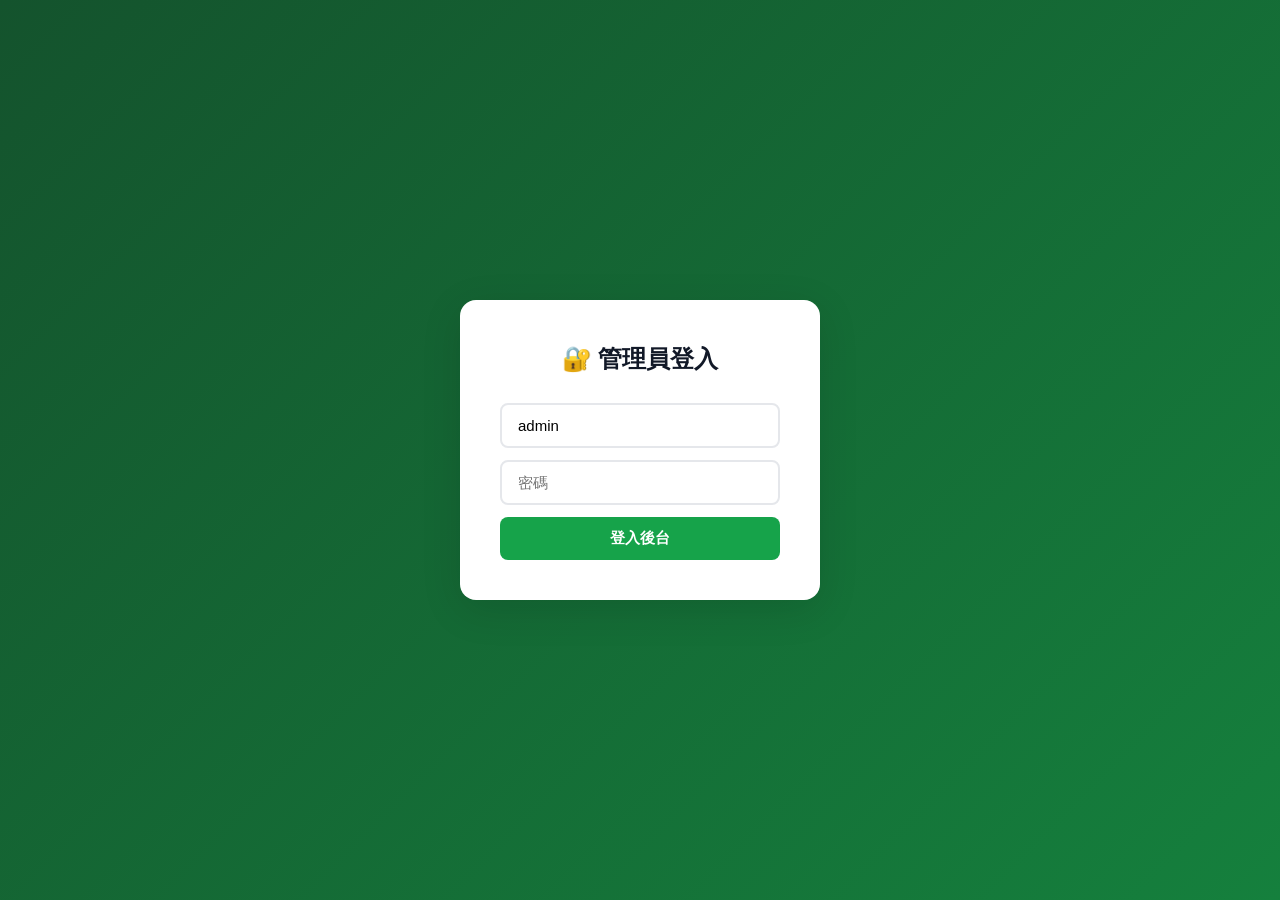
<file: admin/index.html>
<!DOCTYPE html>
<html lang="zh-TW">
<head>
  <meta charset="UTF-8">
  <meta name="viewport" content="width=device-width, initial-scale=1.0">
  <title>管理後台 - 環湖幸福果</title>
  <link rel="stylesheet" href="../css/style.css">
  <style>
    body { padding-top: 0; background: var(--gray-50); }
    .admin-layout { display: flex; min-height: 100vh; }
    .admin-sidebar {
      width: 240px;
      background: var(--dark);
      color: var(--white);
      padding: 24px 0;
      flex-shrink: 0;
    }
    .admin-sidebar h2 { padding: 0 24px; font-size: 18px; margin-bottom: 24px; }
    .admin-sidebar nav a {
      display: block;
      padding: 12px 24px;
      color: rgba(255,255,255,0.6);
      text-decoration: none;
      font-size: 14px;
      transition: all 0.2s;
      cursor: pointer;
    }
    .admin-sidebar nav a:hover, .admin-sidebar nav a.active {
      color: var(--white);
      background: rgba(255,255,255,0.08);
    }
    .admin-main { flex: 1; padding: 32px; overflow-y: auto; }
    .admin-header { margin-bottom: 32px; }
    .admin-header h1 { font-size: 28px; }
    .admin-header p { color: var(--gray-500); }
    .admin-grid {
      display: grid;
      grid-template-columns: repeat(auto-fit, minmax(200px, 1fr));
      gap: 20px;
      margin-bottom: 32px;
    }
    .admin-card {
      background: var(--white);
      border-radius: var(--radius-sm);
      padding: 24px;
      box-shadow: 0 1px 4px rgba(0,0,0,0.06);
    }
    .admin-card .label { font-size: 13px; color: var(--gray-500); margin-bottom: 8px; }
    .admin-card .value { font-size: 28px; font-weight: 800; }
    .admin-table {
      width: 100%;
      background: var(--white);
      border-radius: var(--radius-sm);
      overflow: hidden;
      box-shadow: 0 1px 4px rgba(0,0,0,0.06);
    }
    .admin-table th, .admin-table td {
      padding: 14px 16px;
      text-align: left;
      font-size: 14px;
      border-bottom: 1px solid var(--gray-100);
    }
    .admin-table th {
      background: var(--gray-50);
      font-weight: 600;
      color: var(--gray-700);
      font-size: 13px;
      text-transform: uppercase;
    }
    .admin-table tr:hover td { background: var(--gray-50); }
    .admin-section { margin-bottom: 32px; }
    .admin-section h2 { font-size: 20px; margin-bottom: 16px; }
    .status-select {
      padding: 6px 10px;
      border-radius: 6px;
      border: 1px solid var(--gray-200);
      font-size: 13px;
      background: var(--white);
    }
    .login-overlay {
      position: fixed;
      inset: 0;
      background: linear-gradient(135deg, var(--green-900), var(--green-700));
      display: flex;
      align-items: center;
      justify-content: center;
      z-index: 9999;
    }
    .login-box {
      background: var(--white);
      padding: 40px;
      border-radius: var(--radius);
      width: 360px;
      box-shadow: var(--shadow-lg);
    }
    .login-box h2 { text-align: center; margin-bottom: 24px; }
    .login-box input { width: 100%; padding: 12px 16px; margin-bottom: 12px; border: 2px solid var(--gray-200); border-radius: var(--radius-sm); font-size: 15px; }
    .login-box input:focus { outline: none; border-color: var(--green-500); }
    .login-box .btn { width: 100%; }
    .login-error { color: #ef4444; font-size: 14px; text-align: center; margin-bottom: 12px; display: none; }
    .hidden { display: none; }
    .edit-inline {
      border: 1px solid var(--gray-200);
      border-radius: 6px;
      padding: 6px 10px;
      font-size: 14px;
      width: 80px;
    }
    .btn-icon-sm {
      background: none;
      border: 1px solid var(--gray-200);
      border-radius: 6px;
      width: 30px;
      height: 30px;
      cursor: pointer;
      font-size: 14px;
    }
    .btn-icon-sm:hover { background: var(--gray-100); }
    .back-link {
      display: inline-block;
      margin-bottom: 16px;
      color: var(--green-600);
      text-decoration: none;
      font-size: 14px;
    }
    .back-link:hover { text-decoration: underline; }
  </style>
</head>
<body>
  <div class="login-overlay" id="loginOverlay">
    <div class="login-box">
      <h2>🔐 管理員登入</h2>
      <div class="login-error" id="loginError">帳號或密碼錯誤</div>
      <form onsubmit="handleAdminLogin(event)">
        <input type="text" placeholder="管理員帳號" id="adminUser" value="admin" required>
        <input type="password" placeholder="密碼" id="adminPass" required>
        <button type="submit" class="btn btn-primary">登入後台</button>
      </form>
    </div>
  </div>

  <div class="admin-layout hidden" id="adminPanel">
    <aside class="admin-sidebar">
      <h2>🥑 管理後台</h2>
      <nav>
        <a class="active" onclick="switchAdminTab('dashboard')" data-tab="dashboard">📊 儀表板</a>
        <a onclick="switchAdminTab('orders')" data-tab="orders">📦 訂單管理</a>
        <a onclick="switchAdminTab('products')" data-tab="products">🥑 商品管理</a>
        <a onclick="switchAdminTab('users')" data-tab="users">👥 會員管理</a>
        <a onclick="handleAdminLogout()" style="margin-top:24px;color:#ef4444">🚪 登出</a>
      </nav>
    </aside>
    <main class="admin-main" id="adminMain"></main>
  </div>

  <div class="toast" id="toast"></div>
  <script src="../js/app.js"></script>
  <script>
    const ADMIN_USER = 'admin';
    const ADMIN_PASS = 'avocado888';

    PRODUCTS = DB.get('products', null) || [...DEFAULT_PRODUCTS];

    function showToast(msg) {
      const t = document.getElementById('toast');
      t.textContent = msg;
      t.classList.add('show');
      setTimeout(() => t.classList.remove('show'), 2500);
    }

    function handleAdminLogin(e) {
      e.preventDefault();
      const user = document.getElementById('adminUser').value;
      const pass = document.getElementById('adminPass').value;
      if (user === ADMIN_USER && pass === ADMIN_PASS) {
        document.getElementById('loginOverlay').classList.add('hidden');
        document.getElementById('adminPanel').classList.remove('hidden');
        sessionStorage.setItem('avo_admin', '1');
        renderDashboard();
      } else {
        document.getElementById('loginError').style.display = 'block';
      }
    }

    if (sessionStorage.getItem('avo_admin') === '1') {
      document.getElementById('loginOverlay').classList.add('hidden');
      document.getElementById('adminPanel').classList.remove('hidden');
    }

    function handleAdminLogout() {
      sessionStorage.removeItem('avo_admin');
      document.getElementById('loginOverlay').classList.remove('hidden');
      document.getElementById('adminPanel').classList.add('hidden');
    }

    function switchAdminTab(tab) {
      document.querySelectorAll('.admin-sidebar nav a').forEach(a => a.classList.remove('active'));
      document.querySelector(`[data-tab="${tab}"]`).classList.add('active');
      if (tab === 'dashboard') renderDashboard();
      else if (tab === 'orders') renderAdminOrders();
      else if (tab === 'products') renderAdminProducts();
      else if (tab === 'users') renderAdminUsers();
    }

    async function syncMembersFromGS() {
      if (!getGsUrl()) { showToast('請先設定 Google Sheets 網址'); return; }
      const members = await GS.getMembers();
      if (members && members.length > 0) {
        let users = getUsers();
        members.forEach(m => { if (!users.find(u => u.email === m.email)) users.push(m); });
        DB.set('users', users);
        showToast(`同步 ${members.length} 位會員`);
        renderAdminUsers();
      } else {
        showToast('無會員資料或同步失敗');
      }
    }

    function getOrders() { return DB.get('orders', []); }
    function saveOrders(orders) { DB.set('orders', orders); }
    function getUsers() { return DB.get('users', []); }

    function getGsUrl() { return DB.get('gsApiUrl', ''); }
    function setGsUrl(url) { DB.set('gsApiUrl', url); }

    async function syncOrdersFromGS() {
      const url = getGsUrl();
      if (!url) return false;
      const orders = await GS.getOrders();
      if (orders) { saveOrders(orders); return true; }
      return false;
    }

    function renderDashboard() {
      const orders = getOrders();
      const users = getUsers();
      const totalRevenue = orders.reduce((s, o) => s + (o.total || 0), 0);
      const pendingOrders = orders.filter(o => o.status === 'pending').length;
      const gsUrl = getGsUrl();
      document.getElementById('adminMain').innerHTML = `
        <div class="admin-header">
          <h1>📊 儀表板</h1>
          <p>環湖幸福果管理後台</p>
          <div style="margin-top:12px;display:flex;gap:8px;align-items:center;flex-wrap:wrap">
            <input type="text" id="gsUrlInput" placeholder="Google Apps Script 網址" value="${gsUrl}"
              style="flex:1;min-width:200px;padding:8px 12px;border:2px solid var(--gray-200);border-radius:6px;font-size:14px">
             <button type="button" class="btn btn-sm btn-primary" onclick="saveGsUrl()">💾 設定</button>
            <button type="button" class="btn btn-sm ${gsUrl ? 'btn-primary' : 'btn-outline'}" onclick="doSync()">🔄 同步訂單</button>
          </div>
        </div>
        <div class="admin-grid">
          <div class="admin-card"><div class="label">總訂單數</div><div class="value">${orders.length}</div></div>
          <div class="admin-card"><div class="label">待處理訂單</div><div class="value" style="color:#f59e0b">${pendingOrders}</div></div>
          <div class="admin-card"><div class="label">總營業額</div><div class="value" style="color:var(--green-600)">NT$${totalRevenue.toLocaleString()}</div></div>
          <div class="admin-card"><div class="label">會員數</div><div class="value">${users.length}</div></div>
        </div>
        <div class="admin-section">
          <h2>最新訂單</h2>
          ${renderOrderTable(orders.slice(0, 5))}
        </div>
      `;
    }

    function saveGsUrl() {
      const url = document.getElementById('gsUrlInput').value.trim();
      if (!url) { showToast('請輸入網址'); return; }
      setGsUrl(url);
      showToast('✅ 儲存成功');
    }

    async function doSync() {
      const ok = await syncOrdersFromGS();
      if (ok) {
        const members = await GS.getMembers();
        if (members && members.length > 0) {
          let users = getUsers();
          members.forEach(m => { if (!users.find(u => u.email === m.email)) users.push(m); });
          DB.set('users', users);
        }
        showToast('✅ 同步成功');
      } else showToast('❌ 同步失敗，請確認網址是否正確');
      renderDashboard();
    }

    function renderOrderTable(orders) {
      if (orders.length === 0) return '<p style="color:var(--gray-500)">暫無訂單</p>';
      return `<table class="admin-table">
        <thead><tr>
          <th>訂單編號</th><th>客戶</th><th>金額</th><th>付款</th><th>日期</th><th>狀態</th><th>操作</th>
        </tr></thead>
        <tbody>${orders.map(o => {
          const payLabels = { linepay: 'Line Pay', credit: '信用卡', transfer: '轉帳', cod: '貨到付款' };
          const statusOpts = ['pending', 'confirmed', 'shipped', 'delivered', 'cancelled'];
          return `<tr>
            <td><strong>${o.id}</strong></td>
            <td>${o.delivery?.name || o.user?.name || '-'}</td>
            <td>NT$${(o.total || 0).toLocaleString()}</td>
            <td>${payLabels[o.delivery?.payment] || '-'}</td>
            <td style="font-size:13px;color:var(--gray-500)">${new Date(o.createdAt).toLocaleDateString('zh-TW')}</td>
            <td>
              <select class="status-select" onchange="updateOrderStatus('${o.id}', this.value)">
                ${statusOpts.map(s => `<option value="${s}" ${o.status === s ? 'selected' : ''}>${statusLabel(s)}</option>`).join('')}
              </select>
            </td>
            <td><button class="btn btn-sm btn-outline" onclick="viewOrderDetail('${o.id}')">詳情</button></td>
          </tr>`;
        }).join('')}</tbody>
      </table>`;
    }

    function statusLabel(s) {
      return { pending: '待確認', confirmed: '已確認', shipped: '運送中', delivered: '已送達', cancelled: '已取消' }[s] || s;
    }

    function updateOrderStatus(id, status) {
      let orders = getOrders();
      const order = orders.find(o => o.id === id);
      if (order) { order.status = status; saveOrders(orders); showToast('訂單狀態已更新'); }
      if (document.querySelector('[data-tab="orders"]')?.classList.contains('active')) renderAdminOrders();
      else renderDashboard();
    }

    function viewOrderDetail(id) {
      const orders = getOrders();
      const o = orders.find(x => x.id === id);
      if (!o) return;
      const payLabels = { linepay: 'Line Pay', credit: '信用卡', transfer: '銀行轉帳', cod: '貨到付款' };
      document.getElementById('adminMain').innerHTML = `
        <a class="back-link" onclick="renderAdminOrders()">← 返回訂單列表</a>
        <div class="admin-header"><h1>訂單詳情 #${o.id}</h1></div>
        <div class="admin-card" style="max-width:600px">
          <div style="margin-bottom:16px"><strong>狀態：</strong> <span class="order-status ${o.status}">${statusLabel(o.status)}</span></div>
          <div style="margin-bottom:8px"><strong>客戶：</strong> ${o.delivery?.name || o.user?.name || '-'}</div>
          <div style="margin-bottom:8px"><strong>電話：</strong> ${o.delivery?.phone || '-'}</div>
          <div style="margin-bottom:8px"><strong>Email：</strong> ${o.delivery?.email || o.user?.email || '-'}</div>
          <div style="margin-bottom:8px"><strong>地址：</strong> ${o.delivery?.address || '-'}</div>
          <div style="margin-bottom:8px"><strong>付款方式：</strong> ${payLabels[o.delivery?.payment] || '-'}</div>
          <div style="margin-bottom:8px"><strong>備註：</strong> ${o.delivery?.note || '無'}</div>
          <div style="margin-bottom:8px"><strong>訂購時間：</strong> ${new Date(o.createdAt).toLocaleString('zh-TW')}</div>
          <hr style="margin:16px 0;border:none;border-top:1px solid var(--gray-200)">
          <h4>訂購商品</h4>
          ${(o.items || []).map(item => `<div style="display:flex;justify-content:space-between;padding:6px 0"><span>${item.name} × ${item.qty}</span><span>NT$${(item.price * item.qty).toLocaleString()}</span></div>`).join('')}
          <hr style="margin:12px 0;border:none;border-top:1px solid var(--gray-200)">
          <div style="display:flex;justify-content:space-between;font-weight:700;font-size:18px"><span>總計</span><span style="color:var(--green-700)">NT$${(o.total || 0).toLocaleString()}</span></div>
        </div>
      `;
    }

    function renderAdminOrders() {
      const orders = getOrders();
      document.getElementById('adminMain').innerHTML = `
        <div class="admin-header"><h1>📦 訂單管理</h1><p>共 ${orders.length} 筆訂單</p></div>
        ${renderOrderTable(orders)}
      `;
    }

    function renderAdminProducts() {
      document.getElementById('adminMain').innerHTML = `
        <div class="admin-header"><h1>🥑 商品管理</h1><p>管理商品庫存與價格</p></div>
        <table class="admin-table">
          <thead><tr><th>商品</th><th>名稱</th><th>原價</th><th>售價</th><th>庫存</th><th>操作</th></tr></thead>
          <tbody>
            ${PRODUCTS.map(p => `
              <tr>
                <td style="font-size:28px">${p.emoji}</td>
                <td><strong>${p.name}</strong></td>
                <td><input class="edit-inline" type="number" value="${p.originPrice}" id="originPrice_${p.id}" onchange="updateProduct(${p.id})"></td>
                <td><input class="edit-inline" type="number" value="${p.price}" id="price_${p.id}" onchange="updateProduct(${p.id})"></td>
                <td><input class="edit-inline" type="number" value="${p.stock}" id="stock_${p.id}" onchange="updateProduct(${p.id})"></td>
                <td>
                  <button class="btn btn-sm btn-primary" onclick="resetProduct(${p.id})">重置</button>
                </td>
              </tr>
            `).join('')}
          </tbody>
        </table>
      `;
    }

    function updateProduct(id) {
      const p = PRODUCTS.find(x => x.id === id);
      if (!p) return;
      const originPrice = parseInt(document.getElementById(`originPrice_${id}`).value);
      const price = parseInt(document.getElementById(`price_${id}`).value);
      const stock = parseInt(document.getElementById(`stock_${id}`).value);
      if (originPrice > 0) p.originPrice = originPrice;
      if (price > 0) p.price = price;
      if (stock >= 0) p.stock = stock;
      DB.set('products', PRODUCTS);
      showToast(`${p.name} 已更新`);
    }

    function resetProduct(id) {
      const originals = [
        { id: 1, originPrice: 40, price: 30, stock: 200 },
        { id: 2, originPrice: 40, price: 30, stock: 150 },
        { id: 3, originPrice: 45, price: 35, stock: 150 },
        { id: 4, originPrice: 50, price: 40, stock: 120 },
        { id: 5, originPrice: 50, price: 40, stock: 100 },
        { id: 6, originPrice: 699, price: 550, stock: 30 }
      ];
      const orig = originals.find(x => x.id === id);
      const p = PRODUCTS.find(x => x.id === id);
      if (orig && p) {
        p.originPrice = orig.originPrice;
        p.price = orig.price;
        p.stock = orig.stock;
        document.getElementById(`originPrice_${id}`).value = orig.originPrice;
        document.getElementById(`price_${id}`).value = orig.price;
        document.getElementById(`stock_${id}`).value = orig.stock;
        DB.set('products', PRODUCTS);
        showToast(`${p.name} 已重置`);
      }
    }

    async function renderAdminUsers() {
      let users = getUsers();
      const gsUrl = getGsUrl();
      let gsMembers = [];
      if (gsUrl) {
        gsMembers = await GS.getMembers() || [];
      }
      const allEmails = new Set();
      const merged = [];
      gsMembers.forEach(m => {
        if (!allEmails.has(m.email)) {
          allEmails.add(m.email);
          merged.push({ ...m, source: '📊 試算表' });
        }
      });
      users.forEach(u => {
        if (!allEmails.has(u.email)) {
          allEmails.add(u.email);
          merged.push({ ...u, source: '💻 本機' });
        }
      });

      const orders = getOrders();
      const memberStats = {};
      orders.forEach(o => {
        const email = o.delivery?.email || o.user?.email || o.userId;
        if (!email) return;
        if (!memberStats[email]) memberStats[email] = { count: 0, total: 0 };
        memberStats[email].count++;
        memberStats[email].total += o.total || 0;
      });

      function getMemberBadge(count) {
        if (count >= 10) return '⭐ VIP';
        if (count >= 3) return '🌟 常客';
        if (count >= 1) return '🛒 已交易';
        return '📝 僅註冊';
      }

      document.getElementById('adminMain').innerHTML = `
        <div class="admin-header">
          <h1>👥 會員管理</h1>
          <p>共 ${merged.length} 位會員（試算表 ${gsMembers.length} 位）</p>
          <div style="margin-top:8px;display:flex;gap:8px;flex-wrap:wrap">
            <button type="button" class="btn btn-sm btn-primary" onclick="syncMembersFromGS()">🔄 同步會員</button>
            <input type="text" id="memberSearch" placeholder="🔍 搜尋會員名稱或 Email"
              style="flex:1;min-width:160px;padding:8px 12px;border:2px solid var(--gray-200);border-radius:6px;font-size:14px"
              oninput="filterMemberTable()">
          </div>
        </div>
        <table class="admin-table" id="memberTable">
          <thead><tr>
            <th>#</th><th>暱稱</th><th>電子郵件</th><th>訂單數</th><th>消費總額</th><th>等級</th><th>來源</th><th>註冊時間</th>
          </tr></thead>
          <tbody id="memberBody">
          </tbody>
        </table>
      `;
      window._mergedMembers = merged;
      window._memberStats = memberStats;
      filterMemberTable();
    }

    function filterMemberTable() {
      const q = (document.getElementById('memberSearch')?.value || '').toLowerCase();
      const merged = window._mergedMembers || [];
      const stats = window._memberStats || {};
      const filtered = merged.filter(u =>
        (u.name || '').toLowerCase().includes(q) || (u.email || '').toLowerCase().includes(q)
      );
      function getBadge(c) { if (c >= 10) return '⭐ VIP'; if (c >= 3) return '🌟 常客'; if (c >= 1) return '🛒 已交易'; return '📝 僅註冊'; }
      document.getElementById('memberBody').innerHTML = filtered.length === 0
        ? '<tr><td colspan="8" style="text-align:center;color:var(--gray-500)">查無會員</td></tr>'
        : filtered.map((u, i) => {
            const s = stats[u.email] || { count: 0, total: 0 };
            return `<tr>
              <td>${i + 1}</td>
              <td><strong>${u.name || '-'}</strong></td>
              <td>${u.email || '-'}</td>
              <td>${s.count}</td>
              <td>NT$${(s.total || 0).toLocaleString()}</td>
              <td>${getBadge(s.count)}</td>
              <td style="font-size:12px">${u.source || '-'}</td>
              <td style="color:var(--gray-500);font-size:13px">${u.createdAt ? new Date(u.createdAt).toLocaleDateString('zh-TW') : '-'}</td>
            </tr>`;
          }).join('');
    }

    async function initAdmin() {
      if (getGsUrl()) {
        await syncOrdersFromGS();
        await GS.getMembers().then(members => {
          if (members && members.length > 0) {
            let users = getUsers();
            members.forEach(m => { if (!users.find(u => u.email === m.email)) users.push(m); });
            DB.set('users', users);
          }
        });
      }
      renderDashboard();
    }
    initAdmin();
  </script>
</body>
</html>
</file>
<file: css/style.css>
* {
  margin: 0;
  padding: 0;
  box-sizing: border-box;
}

:root {
  --green-50: #f0fdf4;
  --green-100: #dcfce7;
  --green-200: #bbf7d0;
  --green-500: #22c55e;
  --green-600: #16a34a;
  --green-700: #15803d;
  --green-800: #166534;
  --green-900: #14532d;
  --dark: #1a1a2e;
  --gray-50: #f9fafb;
  --gray-100: #f3f4f6;
  --gray-200: #e5e7eb;
  --gray-300: #d1d5db;
  --gray-500: #6b7280;
  --gray-700: #374151;
  --gray-900: #111827;
  --white: #ffffff;
  --shadow: 0 4px 20px rgba(0,0,0,0.08);
  --shadow-lg: 0 10px 40px rgba(0,0,0,0.12);
  --radius: 16px;
  --radius-sm: 8px;
}

html { scroll-behavior: smooth; }

body {
  font-family: -apple-system, BlinkMacSystemFont, "Segoe UI", Roboto, sans-serif;
  color: var(--gray-900);
  line-height: 1.6;
  background: var(--white);
}

.container { max-width: 1200px; margin: 0 auto; padding: 0 20px; }

.btn {
  display: inline-flex;
  align-items: center;
  justify-content: center;
  gap: 8px;
  padding: 12px 28px;
  border: none;
  border-radius: var(--radius-sm);
  font-size: 15px;
  font-weight: 600;
  cursor: pointer;
  transition: all 0.2s;
  text-decoration: none;
}

.btn-primary {
  background: var(--green-600);
  color: var(--white);
}

.btn-primary:hover {
  background: var(--green-700);
  transform: translateY(-1px);
  box-shadow: 0 4px 12px rgba(22,163,74,0.3);
}

.btn-lg { padding: 16px 36px; font-size: 17px; }
.btn-sm { padding: 8px 16px; font-size: 13px; }
.btn-outline { background: transparent; border: 2px solid var(--green-600); color: var(--green-600); }
.btn-outline:hover { background: var(--green-600); color: var(--white); }
.btn-icon { background: none; border: none; font-size: 22px; cursor: pointer; padding: 8px; position: relative; }

.navbar {
  position: fixed;
  top: 0;
  width: 100%;
  background: rgba(255,255,255,0.95);
  backdrop-filter: blur(10px);
  z-index: 1000;
  border-bottom: 1px solid var(--gray-200);
}

.nav-container {
  display: flex;
  align-items: center;
  justify-content: space-between;
  height: 68px;
}

.nav-logo { font-size: 22px; font-weight: 800; color: var(--green-700); text-decoration: none; }

.nav-links { display: flex; gap: 32px; }

.nav-link {
  color: var(--gray-700);
  text-decoration: none;
  font-weight: 500;
  font-size: 15px;
  transition: color 0.2s;
}

.nav-link:hover { color: var(--green-600); }

.nav-actions { display: flex; gap: 4px; align-items: center; }

.cart-badge {
  position: absolute;
  top: 0;
  right: 0;
  background: #ef4444;
  color: white;
  font-size: 11px;
  font-weight: 700;
  width: 18px;
  height: 18px;
  border-radius: 50%;
  display: flex;
  align-items: center;
  justify-content: center;
}

#menuToggle { display: none; }

.hero {
  min-height: 90vh;
  background: linear-gradient(135deg, var(--green-900) 0%, var(--green-700) 50%, #2d6a4f 100%);
  display: flex;
  align-items: center;
  justify-content: center;
  text-align: center;
  position: relative;
  overflow: hidden;
  perspective: 800px;
}

.hero-scene {
  position: absolute;
  inset: 0;
  overflow: hidden;
}

.hero-float {
  position: absolute;
  font-size: 60px;
  animation: float3d 8s ease-in-out infinite;
  transform-style: preserve-3d;
  opacity: 0.15;
  pointer-events: none;
}

.hero-float:nth-child(1) { top: 10%; left: 5%; font-size: 50px; animation-delay: 0s; animation-duration: 9s; }
.hero-float:nth-child(2) { top: 20%; right: 10%; font-size: 70px; animation-delay: 1s; animation-duration: 11s; }
.hero-float:nth-child(3) { top: 60%; left: 8%; font-size: 45px; animation-delay: 2s; animation-duration: 10s; }
.hero-float:nth-child(4) { top: 70%; right: 5%; font-size: 80px; animation-delay: 0.5s; animation-duration: 12s; }
.hero-float:nth-child(5) { top: 40%; left: 50%; font-size: 55px; animation-delay: 1.5s; animation-duration: 8s; }
.hero-float:nth-child(6) { top: 5%; left: 40%; font-size: 35px; animation-delay: 3s; animation-duration: 13s; }
.hero-float:nth-child(7) { top: 80%; left: 30%; font-size: 65px; animation-delay: 2.5s; animation-duration: 10s; }
.hero-float:nth-child(8) { top: 30%; left: 80%; font-size: 40px; animation-delay: 4s; animation-duration: 9s; }

@keyframes float3d {
  0%, 100% { transform: translateY(0) rotateX(0deg) rotateY(0deg) scale(1); }
  25% { transform: translateY(-30px) rotateX(10deg) rotateY(20deg) scale(1.05); }
  50% { transform: translateY(-10px) rotateX(-5deg) rotateY(40deg) scale(0.95); }
  75% { transform: translateY(-40px) rotateX(15deg) rotateY(10deg) scale(1.02); }
}

.hero-glow {
  position: absolute;
  border-radius: 50%;
  background: radial-gradient(circle, rgba(255,255,255,0.08) 0%, transparent 70%);
  animation: glowPulse 4s ease-in-out infinite;
  pointer-events: none;
}

.hero-glow:nth-child(9) { width: 500px; height: 500px; top: -100px; right: -100px; animation-delay: 0s; }
.hero-glow:nth-child(10) { width: 400px; height: 400px; bottom: -80px; left: -80px; animation-delay: 2s; }
.hero-glow:nth-child(11) { width: 300px; height: 300px; top: 40%; left: 30%; animation-delay: 1s; }

@keyframes glowPulse {
  0%, 100% { opacity: 0.3; transform: scale(1); }
  50% { opacity: 0.6; transform: scale(1.2); }
}

.hero-main-avocado {
  position: absolute;
  font-size: 180px;
  opacity: 0.07;
  animation: rotate3d 12s linear infinite;
  transform-style: preserve-3d;
  pointer-events: none;
}

@keyframes rotate3d {
  0% { transform: rotateX(0deg) rotateY(0deg) rotateZ(0deg); }
  33% { transform: rotateX(30deg) rotateY(120deg) rotateZ(10deg); }
  66% { transform: rotateX(-20deg) rotateY(240deg) rotateZ(-5deg); }
  100% { transform: rotateX(0deg) rotateY(360deg) rotateZ(0deg); }
}

.hero-content {
  position: relative;
  z-index: 2;
  padding: 20px;
  animation: heroFadeIn 1.5s ease-out;
}

@keyframes heroFadeIn {
  from { opacity: 0; transform: translateY(30px) rotateX(-5deg); }
  to { opacity: 1; transform: translateY(0) rotateX(0deg); }
}

.hero-content h1 {
  font-size: clamp(36px, 5vw, 64px);
  color: var(--white);
  margin-bottom: 16px;
  font-weight: 800;
  text-shadow: 0 2px 30px rgba(0,0,0,0.3);
  animation: textFloat3d 6s ease-in-out infinite;
  transform-style: preserve-3d;
}

@keyframes textFloat3d {
  0%, 100% { transform: translateY(0) scale(1); }
  50% { transform: translateY(-8px) scale(1.02); }
}

.hero-content p {
  font-size: clamp(16px, 2vw, 22px);
  color: rgba(255,255,255,0.85);
  margin-bottom: 32px;
  text-shadow: 0 2px 20px rgba(0,0,0,0.2);
}

.hero-content .btn {
  animation: btnEntrance 1s ease-out 0.5s both;
}

@keyframes btnEntrance {
  from { opacity: 0; transform: translateY(20px); }
  to { opacity: 1; transform: translateY(0); }
}

.section { padding: 100px 0; }
.bg-light { background: var(--gray-50); }

.section-title {
  font-size: clamp(28px, 3vw, 40px);
  text-align: center;
  margin-bottom: 12px;
  color: var(--gray-900);
}

.section-subtitle {
  text-align: center;
  color: var(--gray-500);
  font-size: 17px;
  margin-bottom: 48px;
}

.product-grid {
  display: grid;
  grid-template-columns: repeat(auto-fill, minmax(280px, 1fr));
  gap: 28px;
}

.product-card {
  background: var(--white);
  border-radius: var(--radius);
  overflow: hidden;
  box-shadow: var(--shadow);
  transition: all 0.3s;
  border: 1px solid var(--gray-100);
}

.product-card:hover {
  transform: translateY(-6px);
  box-shadow: var(--shadow-lg);
}

.product-image {
  height: 220px;
  display: flex;
  align-items: center;
  justify-content: center;
  font-size: 80px;
  background: linear-gradient(135deg, var(--green-50), var(--green-100));
}

.product-info { padding: 24px; }

.product-name {
  font-size: 20px;
  font-weight: 700;
  margin-bottom: 8px;
}

.product-desc {
  color: var(--gray-500);
  font-size: 14px;
  margin-bottom: 12px;
  min-height: 42px;
}

.product-meta {
  display: flex;
  justify-content: space-between;
  align-items: center;
  margin-bottom: 16px;
}

.product-price {
  font-size: 24px;
  font-weight: 800;
  color: var(--green-700);
}

.product-price small { font-size: 14px; font-weight: 400; color: var(--gray-500); }

.product-stock {
  font-size: 13px;
  color: var(--gray-500);
}

.product-stock.in-stock { color: var(--green-600); }
.product-stock.low-stock { color: #f59e0b; }
.product-stock.out-of-stock { color: #ef4444; }

.about-content {
  display: grid;
  grid-template-columns: 1fr 1fr;
  gap: 60px;
  align-items: center;
}

.about-text p { font-size: 16px; color: var(--gray-700); margin-bottom: 20px; }

.about-stats {
  display: grid;
  grid-template-columns: repeat(3, 1fr);
  gap: 20px;
  margin-top: 32px;
}

.stat {
  text-align: center;
  padding: 20px;
  background: var(--white);
  border-radius: var(--radius-sm);
  box-shadow: 0 2px 8px rgba(0,0,0,0.06);
}

.stat-num {
  display: block;
  font-size: 32px;
  font-weight: 800;
  color: var(--green-600);
}

.stat span:last-child { font-size: 14px; color: var(--gray-500); }

.img-placeholder {
  width: 100%;
  height: 400px;
  background: linear-gradient(135deg, var(--green-100), var(--green-200));
  border-radius: var(--radius);
  display: flex;
  align-items: center;
  justify-content: center;
  font-size: 80px;
}

.contact-grid {
  display: grid;
  grid-template-columns: 1fr 1fr;
  gap: 40px;
}

.contact-item {
  padding: 16px 0;
  font-size: 16px;
  color: var(--gray-700);
  border-bottom: 1px solid var(--gray-100);
}

.contact-form input, .contact-form textarea, .form-group input, .form-group textarea, .form-group select {
  width: 100%;
  padding: 14px 16px;
  border: 2px solid var(--gray-200);
  border-radius: var(--radius-sm);
  font-size: 15px;
  transition: border-color 0.2s;
  font-family: inherit;
}

.contact-form input:focus, .contact-form textarea:focus,
.form-group input:focus, .form-group textarea:focus, .form-group select:focus {
  outline: none;
  border-color: var(--green-500);
}

.contact-form .btn, .contact-form input, .contact-form textarea { margin-top: 12px; }

.footer {
  background: var(--dark);
  color: rgba(255,255,255,0.8);
  padding: 60px 0 0;
}

.footer-content {
  display: grid;
  grid-template-columns: 2fr 1fr 1fr;
  gap: 60px;
  padding-bottom: 40px;
}

.footer h3, .footer h4 { color: var(--white); margin-bottom: 16px; }
.footer-brand h3 { font-size: 22px; }
.footer-links a, .social-links a {
  display: block;
  color: rgba(255,255,255,0.6);
  text-decoration: none;
  margin-bottom: 8px;
  transition: color 0.2s;
}
.footer-links a:hover, .social-links a:hover { color: var(--green-400); }

.footer-bottom {
  border-top: 1px solid rgba(255,255,255,0.1);
  padding: 20px 0;
  text-align: center;
  font-size: 14px;
  color: rgba(255,255,255,0.4);
}

.modal-overlay {
  display: none;
  position: fixed;
  inset: 0;
  background: rgba(0,0,0,0.5);
  z-index: 2000;
  align-items: center;
  justify-content: center;
  padding: 20px;
  backdrop-filter: blur(4px);
}

.modal-overlay.active { display: flex; }

.modal {
  background: var(--white);
  border-radius: var(--radius);
  padding: 40px;
  width: 100%;
  max-width: 440px;
  position: relative;
  max-height: 90vh;
  overflow-y: auto;
  animation: modalIn 0.3s ease;
}

.modal-lg { max-width: 600px; }

@keyframes modalIn {
  from { opacity: 0; transform: scale(0.95) translateY(20px); }
  to { opacity: 1; transform: scale(1) translateY(0); }
}

.modal-close {
  position: absolute;
  top: 16px;
  right: 16px;
  background: none;
  border: none;
  font-size: 20px;
  cursor: pointer;
  color: var(--gray-500);
  padding: 8px;
}

.modal-tabs { display: flex; gap: 0; margin-bottom: 24px; border-bottom: 2px solid var(--gray-200); }

.tab-btn {
  flex: 1;
  padding: 12px;
  border: none;
  background: none;
  font-size: 15px;
  font-weight: 600;
  color: var(--gray-500);
  cursor: pointer;
  transition: all 0.2s;
}

.tab-btn.active { color: var(--green-600); box-shadow: inset 0 -2px 0 var(--green-600); }

.tab-content { display: none; }
.tab-content.active { display: block; }
.tab-content h3 { margin-bottom: 20px; }
.tab-content input { width: 100%; padding: 12px 16px; margin-bottom: 12px; border: 2px solid var(--gray-200); border-radius: var(--radius-sm); font-size: 15px; }
.tab-content input:focus { outline: none; border-color: var(--green-500); }
.tab-content .btn { width: 100%; margin-top: 8px; }

.cart-item {
  display: flex;
  align-items: center;
  gap: 16px;
  padding: 16px 0;
  border-bottom: 1px solid var(--gray-100);
}

.cart-item-emoji { font-size: 36px; }

.cart-item-info { flex: 1; }

.cart-item-name { font-weight: 600; font-size: 16px; }

.cart-item-price { color: var(--green-700); font-weight: 700; }

.cart-item-actions {
  display: flex;
  align-items: center;
  gap: 8px;
}

.qty-btn {
  width: 32px;
  height: 32px;
  border: 1px solid var(--gray-200);
  background: var(--white);
  border-radius: 50%;
  font-size: 16px;
  cursor: pointer;
  display: flex;
  align-items: center;
  justify-content: center;
  transition: all 0.2s;
}

.qty-btn:hover { background: var(--gray-100); }

.qty-num { font-weight: 600; width: 32px; text-align: center; }

.cart-total {
  display: flex;
  justify-content: space-between;
  align-items: center;
  padding: 20px 0;
  font-size: 20px;
  font-weight: 700;
}

.cart-total span:last-child { color: var(--green-700); }

.cart-empty {
  text-align: center;
  padding: 60px 20px;
  color: var(--gray-500);
  font-size: 17px;
}

#cartContent .btn { width: 100%; margin-top: 12px; }

.form-group { margin-bottom: 16px; }
.form-group label { display: block; margin-bottom: 6px; font-weight: 600; font-size: 14px; color: var(--gray-700); }

.checkout-summary {
  background: var(--gray-50);
  padding: 20px;
  border-radius: var(--radius-sm);
  margin: 20px 0;
}

.checkout-summary h4 { margin-bottom: 12px; }

.summary-row {
  display: flex;
  justify-content: space-between;
  padding: 6px 0;
  font-size: 15px;
}

.summary-row.total {
  border-top: 2px solid var(--gray-200);
  margin-top: 8px;
  padding-top: 12px;
  font-weight: 700;
  font-size: 18px;
}

.order-card {
  border: 1px solid var(--gray-200);
  border-radius: var(--radius-sm);
  padding: 20px;
  margin-bottom: 16px;
}

.order-header {
  display: flex;
  justify-content: space-between;
  align-items: center;
  margin-bottom: 12px;
}

.order-id { font-weight: 700; font-size: 14px; color: var(--gray-500); }

.order-status {
  font-size: 13px;
  padding: 4px 12px;
  border-radius: 20px;
  font-weight: 600;
}

.order-status.pending { background: #fef3c7; color: #92400e; }
.order-status.confirmed { background: #dbeafe; color: #1e40af; }
.order-status.shipped { background: #e0e7ff; color: #3730a3; }
.order-status.delivered { background: #dcfce7; color: #166534; }
.order-status.cancelled { background: #fee2e2; color: #991b1b; }

.order-items { font-size: 14px; color: var(--gray-700); margin-bottom: 8px; }
.order-total { font-weight: 700; color: var(--green-700); }
.order-date { font-size: 13px; color: var(--gray-500); }

.toast {
  position: fixed;
  bottom: 30px;
  left: 50%;
  transform: translateX(-50%) translateY(100px);
  background: var(--gray-900);
  color: var(--white);
  padding: 14px 28px;
  border-radius: var(--radius-sm);
  font-size: 15px;
  font-weight: 500;
  z-index: 3000;
  opacity: 0;
  transition: all 0.3s;
  white-space: nowrap;
}

.toast.show {
  opacity: 1;
  transform: translateX(-50%) translateY(0);
}

.user-info {
  display: flex;
  align-items: center;
  gap: 12px;
  margin-bottom: 6px;
}

.user-avatar {
  width: 36px;
  height: 36px;
  border-radius: 50%;
  background: var(--green-100);
  display: flex;
  align-items: center;
  justify-content: center;
  font-size: 18px;
}

.user-name { font-weight: 600; font-size: 14px; }

.user-actions { display: flex; gap: 8px; margin-left: 12px; }

@media (max-width: 768px) {
  .nav-links { display: none; }
  #menuToggle { display: block; }
  .nav-links.open {
    display: flex;
    flex-direction: column;
    position: absolute;
    top: 68px;
    left: 0;
    right: 0;
    background: var(--white);
    padding: 20px;
    border-bottom: 1px solid var(--gray-200);
    box-shadow: var(--shadow);
  }
  .about-content, .contact-grid, .footer-content { grid-template-columns: 1fr; }
  .about-image { order: -1; }
  .img-placeholder { height: 250px; }
  .modal { padding: 24px; }
}

.music-toggle-btn {
  position: fixed;
  bottom: 24px;
  right: 24px;
  width: 50px;
  height: 50px;
  border-radius: 50%;
  background: var(--white);
  box-shadow: var(--shadow-lg);
  border: 1px solid var(--gray-200);
  font-size: 24px;
  cursor: pointer;
  display: flex;
  align-items: center;
  justify-content: center;
  z-index: 1500;
  transition: all 0.3s;
}
.music-toggle-btn:hover {
  transform: scale(1.1);
  box-shadow: 0 10px 25px rgba(0,0,0,0.15);
}
.music-toggle-btn.playing {
  animation: musicRotate 4s linear infinite;
  background: var(--green-100);
  border-color: var(--green-500);
}
@keyframes musicRotate {
  0% { transform: rotate(0deg) scale(1); }
  50% { transform: rotate(180deg) scale(1.1); }
  100% { transform: rotate(360deg) scale(1); }
}

.music-tooltip {
  position: fixed;
  bottom: 30px;
  right: 84px;
  background: var(--green-700);
  color: var(--white);
  padding: 10px 16px;
  border-radius: 20px;
  font-size: 13px;
  font-weight: 600;
  box-shadow: var(--shadow-lg);
  z-index: 1500;
  pointer-events: none;
  animation: tooltipBounce 2s infinite;
  white-space: nowrap;
  transition: opacity 0.5s;
}
.music-tooltip::after {
  content: '';
  position: absolute;
  top: 50%;
  right: -6px;
  transform: translateY(-50%);
  border-width: 6px 0 6px 6px;
  border-style: solid;
  border-color: transparent transparent transparent var(--green-700);
}
@keyframes tooltipBounce {
  0%, 100% { transform: translateX(0); }
  50% { transform: translateX(-6px); }
}
.music-tooltip.fade-out {
  opacity: 0;
}
</file>
